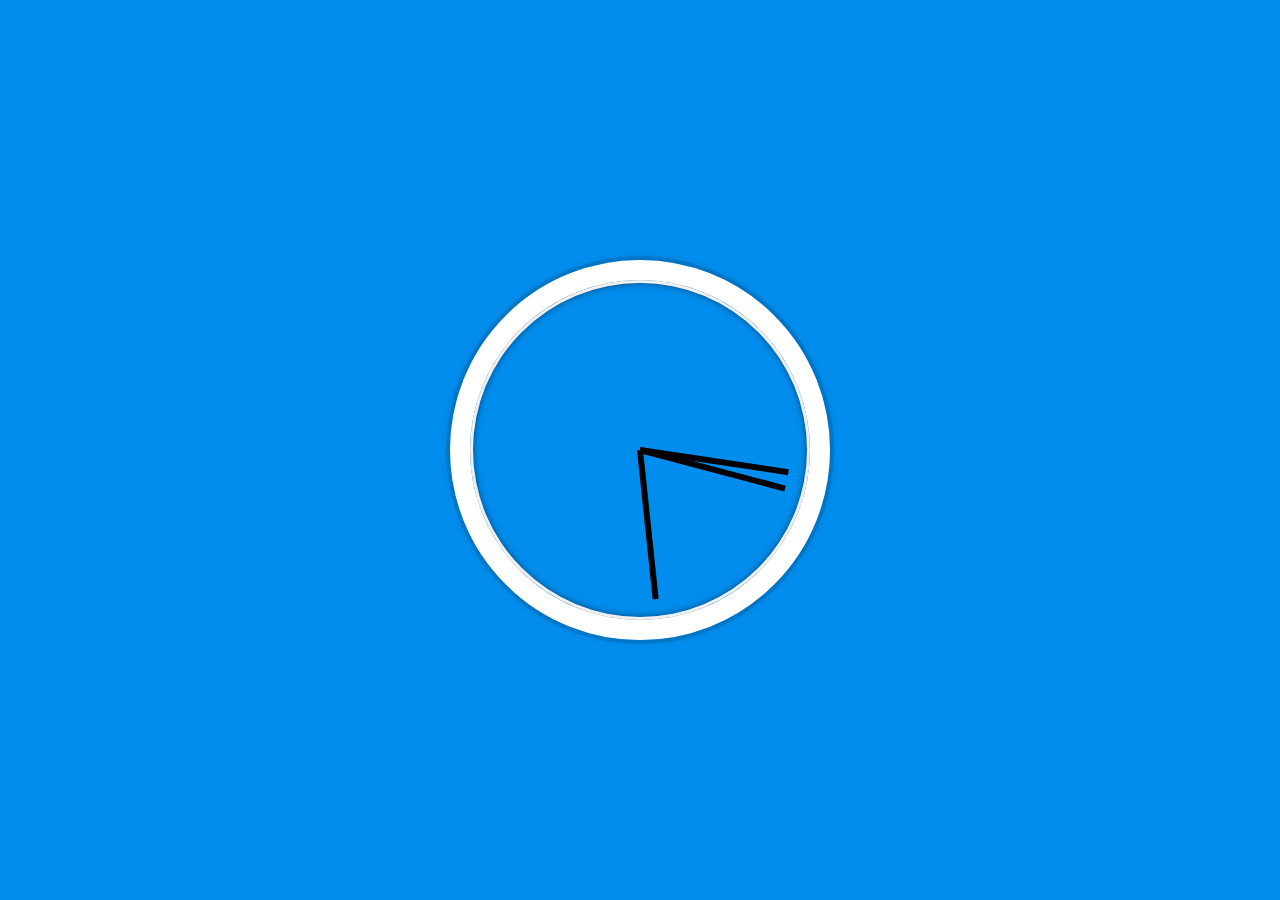
<file: 02 - JS and CSS Clock/index-FINISHED.html>
<!DOCTYPE html>
<html lang="en">
<head>
  <meta charset="UTF-8">
  <title>JS + CSS Clock</title>
</head>
<body>


    <div class="clock">
      <div class="clock-face">
        <div class="hand hour-hand"></div>
        <div class="hand min-hand"></div>
        <div class="hand second-hand"></div>
      </div>
    </div>


  <style>
    html {
      background: #018DED url(http://unsplash.it/1500/1000?image=881&blur=5);
      background-size: cover;
      font-family: 'helvetica neue';
      text-align: center;
      font-size: 10px;
    }

    body {
      margin: 0;
      font-size: 2rem;
      display: flex;
      flex: 1;
      min-height: 100vh;
      align-items: center;
    }

    .clock {
      width: 30rem;
      height: 30rem;
      border: 20px solid white;
      border-radius: 50%;
      margin: 50px auto;
      position: relative;
      padding: 2rem;
      box-shadow:
        0 0 0 4px rgba(0,0,0,0.1),
        inset 0 0 0 3px #EFEFEF,
        inset 0 0 10px black,
        0 0 10px rgba(0,0,0,0.2);
    }

    .clock-face {
      position: relative;
      width: 100%;
      height: 100%;
      transform: translateY(-3px); /* account for the height of the clock hands */
    }

    .hand {
      width: 50%;
      height: 6px;
      background: black;
      position: absolute;
      top: 50%;
      transform-origin: 100%;
      transform: rotate(90deg);
      transition: all 0.05s;
      transition-timing-function: cubic-bezier(0.1, 2.7, 0.58, 1);
    }
</style>

<script>
  const secondHand = document.querySelector('.second-hand');
  const minsHand = document.querySelector('.min-hand');
  const hourHand = document.querySelector('.hour-hand');

  function setDate() {
    const now = new Date();

    const seconds = now.getSeconds();
    const secondsDegrees = ((seconds / 60) * 360) + 90;
    secondHand.style.transform = `rotate(${secondsDegrees}deg)`;

    const mins = now.getMinutes();
    const minsDegrees = ((mins / 60) * 360) + ((seconds/60)*6) + 90;
    minsHand.style.transform = `rotate(${minsDegrees}deg)`;

    const hour = now.getHours();
    const hourDegrees = ((hour / 12) * 360) + ((mins/60)*30) + 90;
    hourHand.style.transform = `rotate(${hourDegrees}deg)`;

    const hand_transition = document.querySelectorAll('.hand');
    console.log(hand_transition);
  }

  setInterval(setDate, 1000);

  setDate();

</script>
</body>
</html>
</file>
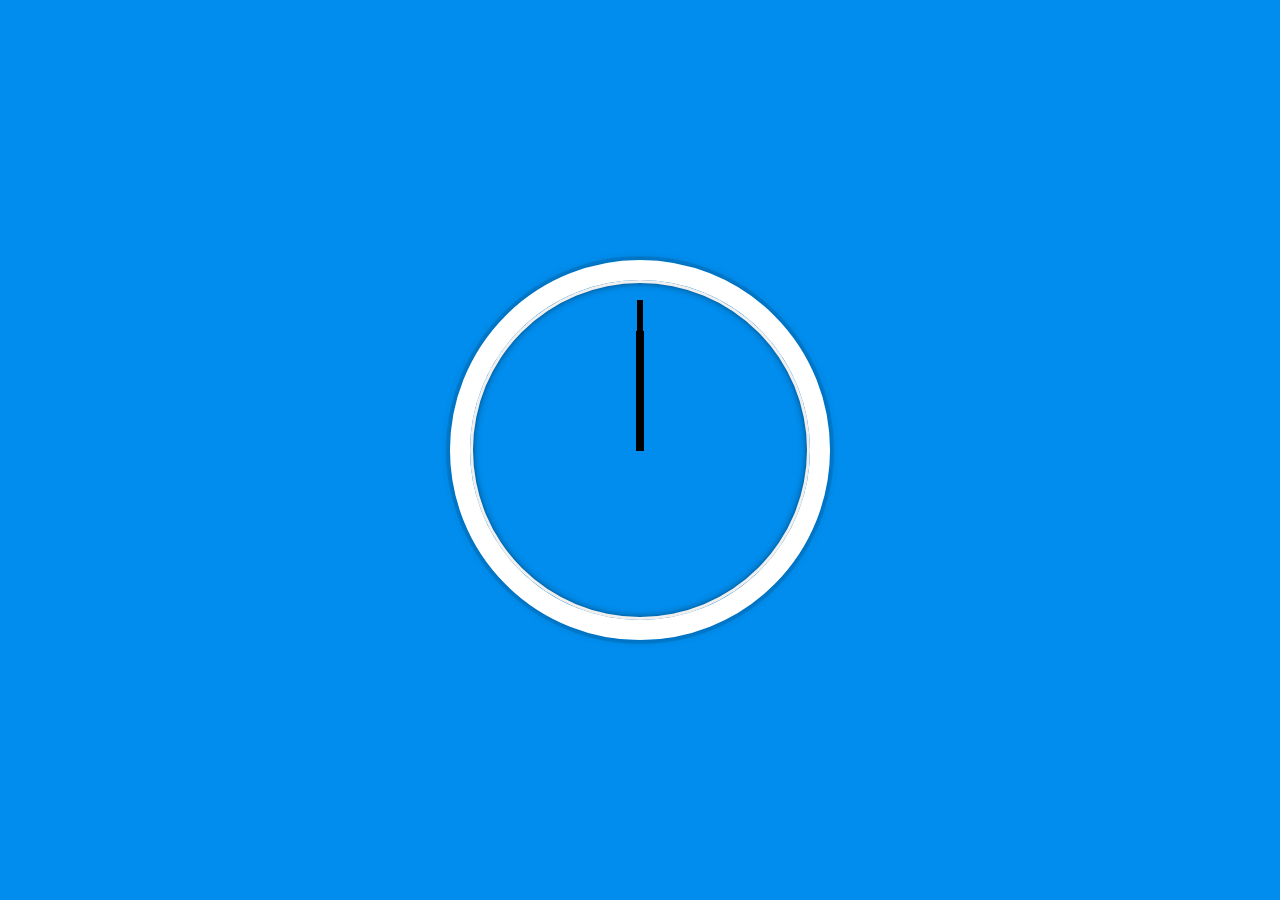
<file: 02 - JS and CSS Clock/index-START.html>
<!DOCTYPE html>
<html lang="en">
<head>
  <meta charset="UTF-8">
  <title>JS + CSS Clock</title>
</head>
<body>


    <div class="clock">
      <div class="clock-face">
        <div class="hand hour-hand"></div>
        <div class="hand min-hand"></div>
        <div class="hand second-hand"></div>
      </div>
    </div>


  <style>
    html {
      background: #018DED url(http://unsplash.it/1500/1000?image=881&blur=5);
      background-size: cover;
      font-family: 'helvetica neue';
      text-align: center;
      font-size: 10px;
    }

    body {
      margin: 0;
      font-size: 2rem;
      display: flex;
      flex: 1;
      min-height: 100vh;
      align-items: center;
    }

    .clock {
      width: 30rem;
      height: 30rem;
      border: 20px solid white;
      border-radius: 50%;
      margin: 50px auto;
      position: relative;
      padding: 2rem;
      box-shadow:
        0 0 0 4px rgba(0,0,0,0.1),
        inset 0 0 0 3px #EFEFEF,
        inset 0 0 10px black,
        0 0 10px rgba(0,0,0,0.2);
    }

    .clock-face {
      position: relative;
      width: 100%;
      height: 100%;
      transform: translateY(-3px); /* account for the height of the clock hands */
    }

    .hand {
      width: 50%;
      height: 6px;
      background: black;
      position: absolute;
      top: 50%;
      transform-origin: 100%;
      transform: rotate(90deg);
      transition: all 0.5s;
      transition-timing-function: cubic-bezier(0.075, 0.82, 0.165, 1);
    }

    .hour-hand {
      width: 40%;
      height: 8px;
      right: 50%;
    }

  </style>
  <script>
    // check how query selector works. 
    const secondHand = document.querySelector('.second-hand');
    const minuteHand = document.querySelector('.min-hand');
    const hourHand = document.querySelector('.hour-hand');

    function getTime(){
      const now = new Date();
      const seconds = now.getSeconds();
      const minutes = now.getMinutes();
      const hours = now.getHours();
      
      console.log(hours, minutes, seconds);
      
      secondsDegree = 90 + (seconds*(360/60));
      minutesDegree = 90 + (minutes*(360/60));
      hoursDegree = 90 + (hours*(360/12));

      if (seconds==00){
      secondHand.style.transition = 'all 0.0s';
    }

    if (seconds==01){
      secondHand.style.transition = 'all 0.5s';
    }
      secondHand.style.transform = `rotate(${secondsDegree}deg)`;
      minuteHand.style.transform = `rotate(${minutesDegree}deg)`;
      hourHand.style.transform = `rotate(${hoursDegree}deg)`;


    // if (seconds==0){
    //   secondHand.style.transition = none;
    // }
    //   const hand_transition = document.querySelectorAll('.hand');
    //   console.log(hand_transition);
    //   hand_transition.style.transform = 'none';
    // }

  }

  setInterval(getTime, 1000);
  </script>
</body>
</html>
</file>
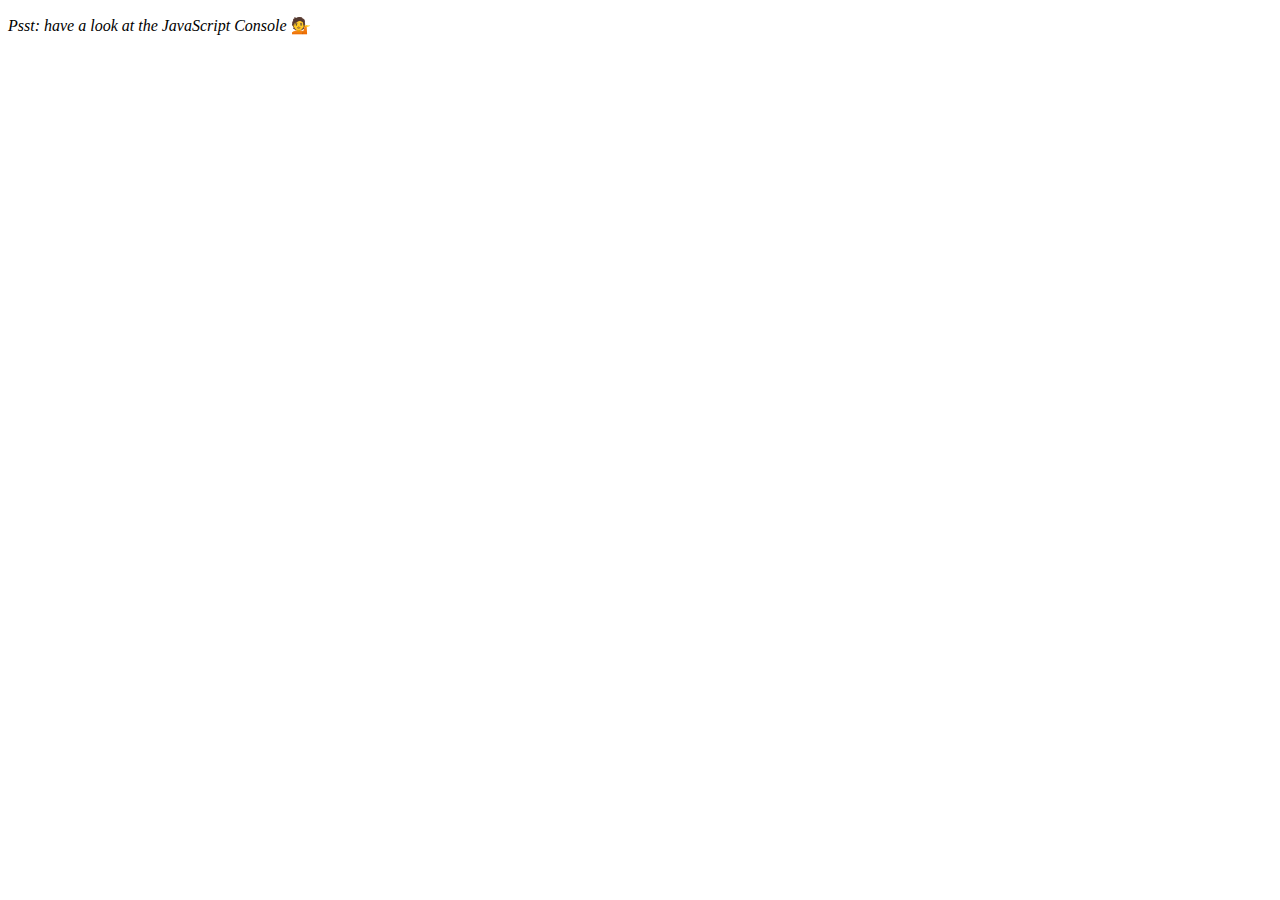
<file: 04 - Array Cardio Day 1/index-START.html>
<!DOCTYPE html>
<html lang="en">
<head>
  <meta charset="UTF-8">
  <title>Array Cardio 💪</title>
</head>
<body>
  <p><em>Psst: have a look at the JavaScript Console</em> 💁</p>
  <script>
    // Get your shorts on - this is an array workout!
    // ## Array Cardio Day 1

    // Some data we can work with

    const inventors = [
      { first: 'Albert', last: 'Einstein', year: 1879, passed: 1955 },
      { first: 'Isaac', last: 'Newton', year: 1643, passed: 1727 },
      { first: 'Galileo', last: 'Galilei', year: 1564, passed: 1642 },
      { first: 'Marie', last: 'Curie', year: 1867, passed: 1934 },
      { first: 'Johannes', last: 'Kepler', year: 1571, passed: 1630 },
      { first: 'Nicolaus', last: 'Copernicus', year: 1473, passed: 1543 },
      { first: 'Max', last: 'Planck', year: 1858, passed: 1947 },
      { first: 'Katherine', last: 'Blodgett', year: 1898, passed: 1979 },
      { first: 'Ada', last: 'Lovelace', year: 1815, passed: 1852 },
      { first: 'Sarah E.', last: 'Goode', year: 1855, passed: 1905 },
      { first: 'Lise', last: 'Meitner', year: 1878, passed: 1968 },
      { first: 'Hanna', last: 'Hammarström', year: 1829, passed: 1909 }
    ];

    const people = ['Beck, Glenn', 'Becker, Carl', 'Beckett, Samuel', 'Beddoes, Mick', 'Beecher, Henry', 'Beethoven, Ludwig', 'Begin, Menachem', 'Belloc, Hilaire', 'Bellow, Saul', 'Benchley, Robert', 'Benenson, Peter', 'Ben-Gurion, David', 'Benjamin, Walter', 'Benn, Tony', 'Bennington, Chester', 'Benson, Leana', 'Bent, Silas', 'Bentsen, Lloyd', 'Berger, Ric', 'Bergman, Ingmar', 'Berio, Luciano', 'Berle, Milton', 'Berlin, Irving', 'Berne, Eric', 'Bernhard, Sandra', 'Berra, Yogi', 'Berry, Halle', 'Berry, Wendell', 'Bethea, Erin', 'Bevan, Aneurin', 'Bevel, Ken', 'Biden, Joseph', 'Bierce, Ambrose', 'Biko, Steve', 'Billings, Josh', 'Biondo, Frank', 'Birrell, Augustine', 'Black, Elk', 'Blair, Robert', 'Blair, Tony', 'Blake, William'];

    // Array.prototype.filter()
    // // 1. Filter the list of inventors for those who were born in the 1500's
    const fifteen = inventors.filter(function(inventor) {
      if (inventor.year >= 1500 && inventor.year < 1600){
        return true; //keep it
      }
    });

    const fifteen_other = inventors.filter(inventor => (inventor.year >=1500 && inventor.year < 1600))
    console.table(fifteen);
    console.log(fifteen_other);

    // Array.prototype.map()
    // 2. Give us an array of the inventors' first and last names

    const fullnames = inventors.map(inventor => inventor.first + ' ' + inventor.last);
    console.log(fullnames);

    // Array.prototype.sort()
    // 3. Sort the inventors by birthdate, oldest to youngest
    const ordered = inventors.sort((personA,personB) => personA.year > personB.year ? 1 : -1);
    console.log(ordered);

    // Array.prototype.reduce()
    // 4. How many years did all the inventors live?
    const alllived = inventors.reduce((total, inventor) => {
      return total + (inventor.passed - inventor.year);
    },0);

    console.log(alllived);

    // 5. Sort the inventors by years lived
    const oldest = inventors.sort((a,b) => {
      return a.passed-a.year > b.passed-b.year ? -1 : 1;
    });
    console.log("5. Sort the inventors by years lived")
    console.table(oldest);

    // 6. create a list of Boulevards in Paris that contain 'de' anywhere in the name
    // https://en.wikipedia.org/wiki/Category:Boulevards_in_Paris
    // var category = document.querySelector('.mw-category');
    // var links = Array.from(category.querySelectorAll('a'));
    // var de = links
    //           .map(link => link.textContent)
    //           .filter(streetName => streetName.includes('de'));


    // 7. sort Exercise
    // Sort the people alphabetically by last name

    const alpha = people.sort(function(lastOne, nextOne){
      const [aLast, aFirst] = lastOne.split(", ");
      const [bLast, bFirst] = nextOne.split(", ");
      return aLast > bLast ? 1: -1;
    });
    console.log(alpha);
    // 8. Reduce Exercise
    // Sum up the instances of each of these
    const data = ['car', 'car', 'truck', 'truck', 'bike', 'walk', 'car', 'van', 'bike', 'walk', 'car', 'van', 'car', 'truck' ];

    const counted = data.reduce(function(obj, item){
      if (!obj[item]){
        obj[item]=0;
      }
      obj[item]++;
      return obj;
    },{})

    console.log(counted);

  </script>
</body>
</html>
</file>
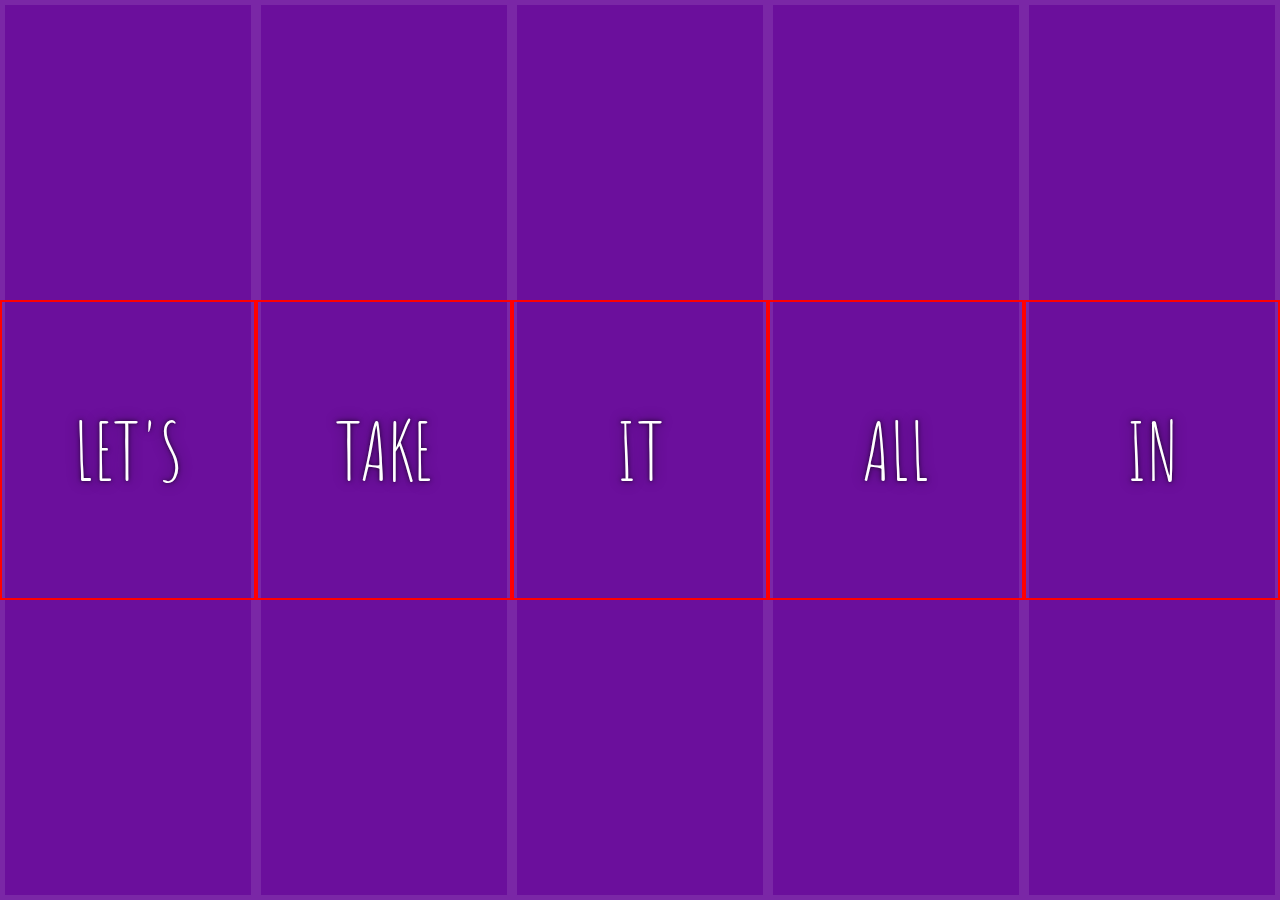
<file: 05 - Flex Panel Gallery/index-START.html>
<!DOCTYPE html>
<html lang="en">
<head>
  <meta charset="UTF-8">
  <title>Flex Panels 💪</title>
  <link href='https://fonts.googleapis.com/css?family=Amatic+SC' rel='stylesheet' type='text/css'>
</head>
<body>
  <style>
    html {
      box-sizing: border-box;
      background: #ffc600;
      font-family: 'helvetica neue';
      font-size: 20px;
      font-weight: 200;
    }
    
    body {
      margin: 0;
    }
    
    *, *:before, *:after {
      box-sizing: inherit;
    }

    .panels {
      min-height: 100vh;
      overflow: hidden;
      display: flex;
    }

    .panel {
      background: #6B0F9C;
      box-shadow: inset 0 0 0 5px rgba(255,255,255,0.1);
      color: white;
      text-align: center;
      align-items: center;
      /* Safari transitionend event.propertyName === flex */
      /* Chrome + FF transitionend event.propertyName === flex-grow */
      transition:
        font-size 0.7s cubic-bezier(0.61,-0.19, 0.7,-0.11),
        flex 0.7s cubic-bezier(0.61,-0.19, 0.7,-0.11),
        background 0.2s;
      font-size: 20px;
      background-size: cover;
      background-position: center;
      display: flex;
      justify-content: center;
      flex-direction:column;
      flex: 1;
    }

    .panel1 { background-image:url(https://source.unsplash.com/gYl-UtwNg_I/1500x1500); }
    .panel2 { background-image:url(https://source.unsplash.com/rFKUFzjPYiQ/1500x1500); }
    .panel3 { background-image:url(https://images.unsplash.com/photo-1465188162913-8fb5709d6d57?ixlib=rb-0.3.5&q=80&fm=jpg&crop=faces&cs=tinysrgb&w=1500&h=1500&fit=crop&s=967e8a713a4e395260793fc8c802901d); }
    .panel4 { background-image:url(https://source.unsplash.com/ITjiVXcwVng/1500x1500); }
    .panel5 { background-image:url(https://source.unsplash.com/3MNzGlQM7qs/1500x1500); }

    /* Flex Children */
    .panel > * {
      margin: 0;
      width: 100%;
      transition: transform 0.5s;
      border: 2px solid red;
      display:flex;
      justify-content:center;
      flex: 1;
      align-items: center;
    }

    .panel > *:first-child{
      transform:translateY(-100%);
    }

    .panel.open-active > *:first-child{
      transform:translateY(0%);
    }
 
    .panel > *:last-child{
      transform:translateY(100%);
    }

    .panel.open-active > *:last-child{
      transform:translateY(0%);
    }

    .panel p {
      text-transform: uppercase;
      font-family: 'Amatic SC', cursive;
      text-shadow: 0 0 4px rgba(0, 0, 0, 0.72), 0 0 14px rgba(0, 0, 0, 0.45);
      font-size: 2em;
    }
    
    .panel p:nth-child(2) {
      font-size: 4em;
    }

    .panel.open {
      flex:5;
      font-size: 40px;
    }

  </style>


  <div class="panels">
    <div class="panel panel1">
      <p>Hey</p>
      <p>Let's</p>
      <p>Dance</p>
    </div>
    <div class="panel panel2">
      <p>Give</p>
      <p>Take</p>
      <p>Receive</p>
    </div>
    <div class="panel panel3">
      <p>Experience</p>
      <p>It</p>
      <p>Today</p>
    </div>
    <div class="panel panel4">
      <p>Give</p>
      <p>All</p>
      <p>You can</p>
    </div>
    <div class="panel panel5">
      <p>Life</p>
      <p>In</p>
      <p>Motion</p>
    </div>
  </div>

  <script>

    const panels = document.querySelectorAll('.panel');
    
    function toggleOpen(){
      this.classList.toggle('open');
    }

    function toggleOpenActive(e){
      console.log(e.propertyName);
      if(e.propertyName.includes('flex')){
        this.classList.toggle('open-active');
      }
    }
    panels.forEach(panel => panel.addEventListener('click', toggleOpen));
    panels.forEach(panel => panel.addEventListener('transitionend', toggleOpenActive));

  </script>



</body>
</html>
</file>
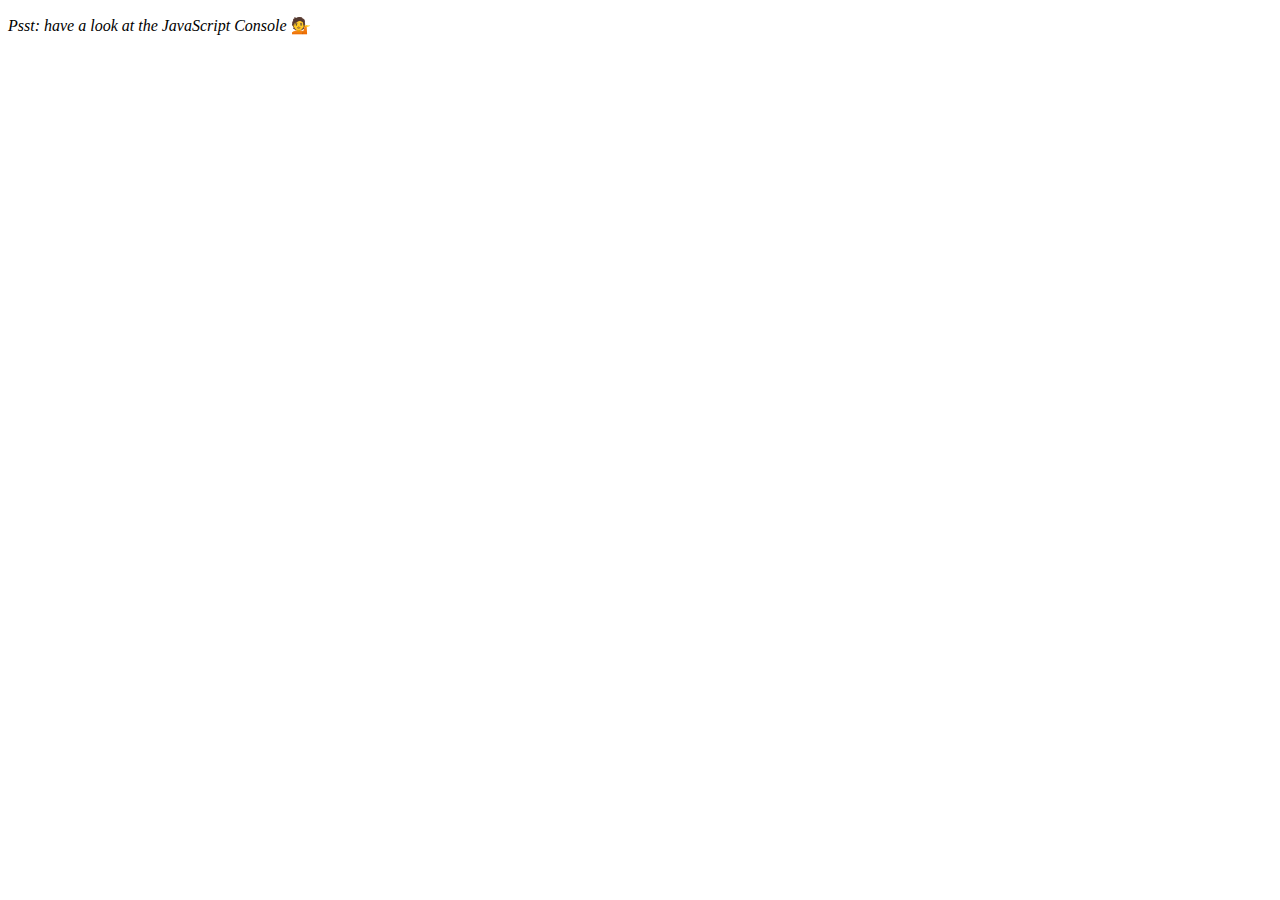
<file: 07 - Array Cardio Day 2/index-START.html>
<!DOCTYPE html>
<html lang="en">
<head>
  <meta charset="UTF-8">
  <title>Array Cardio 💪💪</title>
</head>
<body>
  <p><em>Psst: have a look at the JavaScript Console</em> 💁</p>
  <script>
    // ## Array Cardio Day 2

    const people = [
      { name: 'Wes', year: 1988 },
      { name: 'Kait', year: 1986 },
      { name: 'Irv', year: 1970 },
      { name: 'Lux', year: 2015 }
    ];

    const comments = [
      { text: 'Love this!', id: 523423 },
      { text: 'Super good', id: 823423 },
      { text: 'You are the best', id: 2039842 },
      { text: 'Ramen is my fav food ever', id: 123523 },
      { text: 'Nice Nice Nice!', id: 542328 }
    ];

    // Some and Every Checks
    // Array.prototype.some() // is at least one person 19 or older?
    const isAdult = people.some(function(person){
      const currentYear = new Date().getFullYear();
      if (currentYear - person.year >= 18){
        return true;
      }
    })

    console.log({isAdult});

    // Array.prototype.every() // is everyone 19 or older?
    const isAllAdults = people.every(person => ((new Date().getFullYear()) - person.year) >= 19)
    console.log({isAllAdults});

    // Array.prototype.find()
    // Find is like filter, but instead returns just the one you are looking for
    // find the comment with the ID of 823423
    const findID = comments.find(comment => comment.id ==='823423');
    console.log({findID})

    // Array.prototype.findIndex()
    // Find the comment with this ID
    // delete the comment with the ID of 823423
    const deleteID = comments.findIndex(function(comment){
      if (comment.id === 823423){
        return comment.id;
      }
    })
    console.log("deleteID is ",deleteID);
    comments.splice(deleteID,1);
    console.table(comments);



  </script>
</body>
</html>
</file>
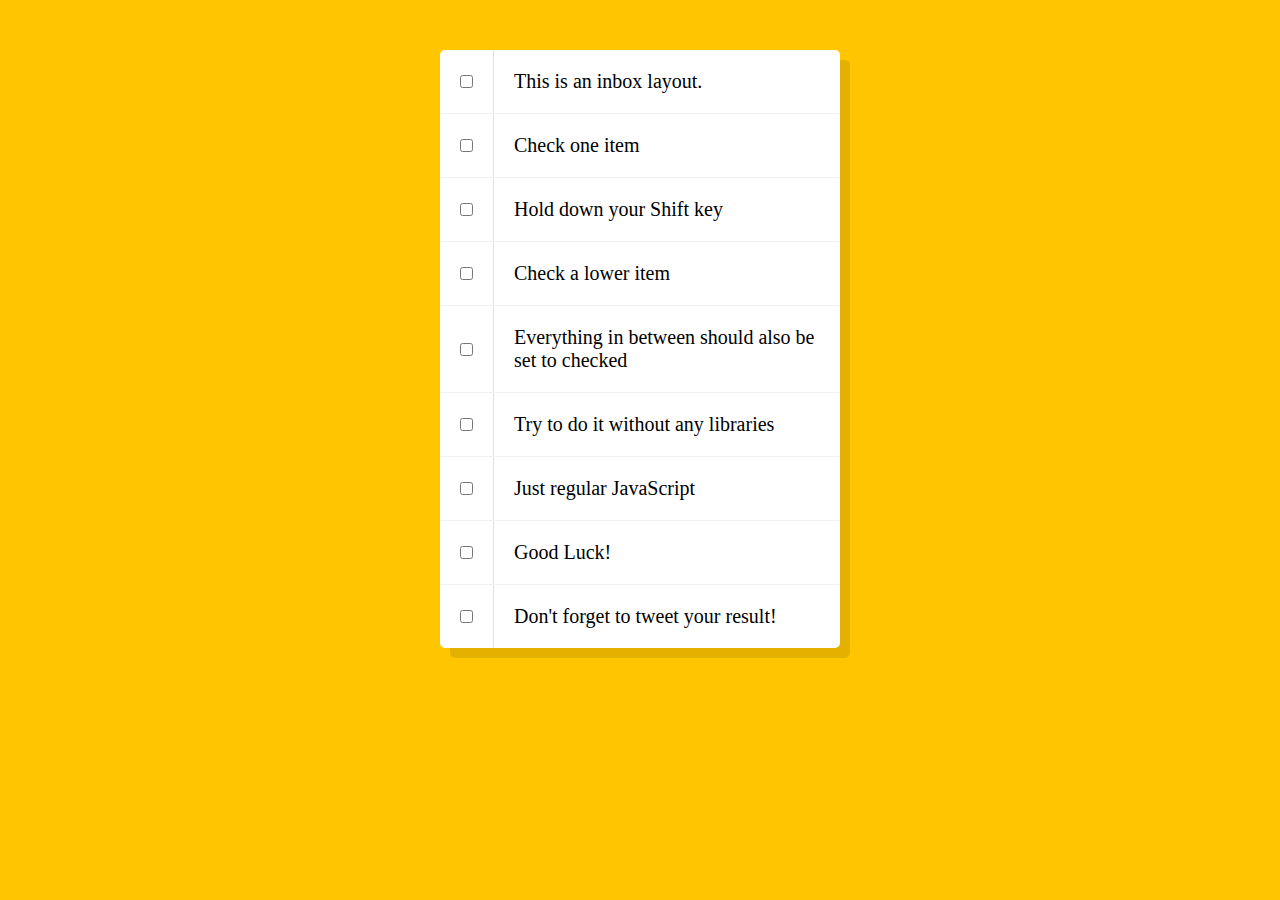
<file: 10 - Hold Shift and Check Checkboxes/index-START.html>
<!DOCTYPE html>
<html lang="en">
<head>
  <meta charset="UTF-8">
  <title>Hold Shift to Check Multiple Checkboxes</title>
</head>
<body>
  <style>

    html {
      font-family: sans-serif;
      background: #ffc600;
    }

    .inbox {
      max-width: 400px;
      margin: 50px auto;
      background: white;
      border-radius: 5px;
      box-shadow: 10px 10px 0 rgba(0,0,0,0.1);
    }

    .item {
      display: flex;
      align-items: center;
      border-bottom: 1px solid #F1F1F1;
    }

    .item:last-child {
      border-bottom: 0;
    }

    input:checked + p {
      background: #F9F9F9;
      text-decoration: line-through;
    }

    input[type="checkbox"] {
      margin: 20px;
    }

    p {
      margin: 0;
      padding: 20px;
      transition: background 0.2s;
      flex: 1;
      font-family:'helvetica neue';
      font-size: 20px;
      font-weight: 200;
      border-left: 1px solid #D1E2FF;
    }
  </style>
   <!--
   The following is a common layout you would see in an email client.

   When a user clicks a checkbox, holds Shift, and then clicks another checkbox a few rows down, all the checkboxes inbetween those two checkboxes should be checked.

  -->
  <div class="inbox">
    <div class="item">
      <input type="checkbox">
      <p>This is an inbox layout.</p>
    </div>
    <div class="item">
      <input type="checkbox">
      <p>Check one item</p>
    </div>
    <div class="item">
      <input type="checkbox">
      <p>Hold down your Shift key</p>
    </div>
    <div class="item">
      <input type="checkbox">
      <p>Check a lower item</p>
    </div>
    <div class="item">
      <input type="checkbox">
      <p>Everything in between should also be set to checked</p>
    </div>
    <div class="item">
      <input type="checkbox">
      <p>Try to do it without any libraries</p>
    </div>
    <div class="item">
      <input type="checkbox">
      <p>Just regular JavaScript</p>
    </div>
    <div class="item">
      <input type="checkbox">
      <p>Good Luck!</p>
    </div>
    <div class="item">
      <input type="checkbox">
      <p>Don't forget to tweet your result!</p>
    </div>
  </div>

<script>
  // Get stuff on first click.
  
  // Get stuff on second click.

  // Select all in between and change the style to crossed.

  const checkBoxes = document.querySelectorAll('.inbox [type="checkbox"]');
  let lastChecked;

  function handleCheck(e){
    console.log("inside handle check");
    let inBetween = false;
    console.log("E shift is ",e.shiftKey);
    if (e.shiftKey && this.checked){
      console.log("inside shift key");
      checkBoxes.forEach(checkBox => {
        console.log(checkBox)
        if (checkBox === this || checkBox === lastChecked){
          inBetween = !inBetween;
          console.log("inBetween is now ", inBetween);
        }
        if (inBetween){
          checkBox.checked = true;
        }
      })

    }
    lastChecked = this;
  }

  checkBoxes.forEach(checkBox => checkBox.addEventListener('click', handleCheck));



  
</script>
</body>
</html>
</file>
